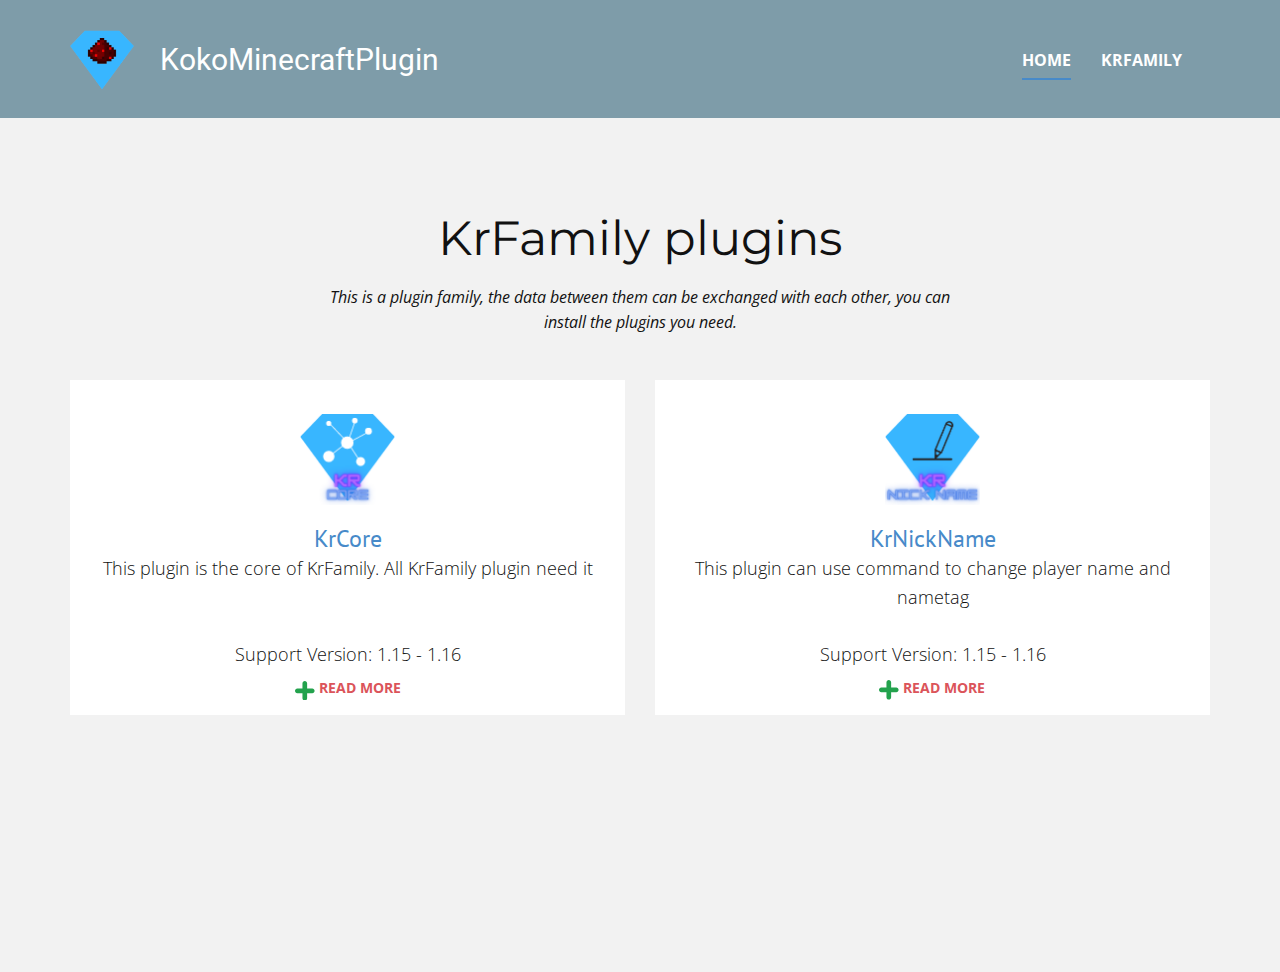
<file: index.html>
<!DOCTYPE html>
<html style="font-size: 16px;" lang="en">
  <head>
    <meta name="viewport" content="width=device-width, initial-scale=1.0">
    <meta charset="utf-8">
    <meta name="keywords" content="KokoMinecraftPlugin,KokoMcPlugin,Koko_red,Kokored,KrFamily">
    <meta name="description" content="KokoMinecraftPlugin webpage, all the Koko_red's plugin can be found here!">
    <meta name="page_type" content="np-template-header-footer-from-plugin">
    <title>KokoMinecraftPlugin</title>
    <link rel="stylesheet" href="css/public.css" media="screen">
	<link rel="stylesheet" href="css/home.css" media="screen">
    <script class="u-script" type="text/javascript" src="css/jquery.js" defer=""></script>
    <script class="u-script" type="text/javascript" src="css/public.js" defer=""></script>
    <link rel="icon" href="uploads/images/favicon.png">
    <link id="u-theme-google-font" rel="stylesheet" href="https://fonts.googleapis.com/css?family=Roboto:100,100i,300,300i,400,400i,500,500i,700,700i,900,900i|Open+Sans:300,300i,400,400i,600,600i,700,700i,800,800i">
    <link id="u-page-google-font" rel="stylesheet" href="https://fonts.googleapis.com/css?family=Montserrat:100,100i,200,200i,300,300i,400,400i,500,500i,600,600i,700,700i,800,800i,900,900i|PT+Sans:400,400i,700,700i">
    
    <meta property="og:title" content="KokoMinecraftPlugin">
    <meta property="og:type" content="website">
	<meta property="og:image" content="https://kokominecraftplugins.github.io/uploads/images/favicon.png">
    <meta property="og:description" content="Welcome to KokoMinecraftPlugin webpage">
    <meta name="theme-color" content="#7e9ca9">
    <link rel="canonical" href="index.html">
    <meta property="og:url" content="index.html">
  </head>
  <body data-home-page="home.html" data-home-page-title="home" class="u-body"><header class="u-clearfix u-custom-color-1 u-header u-header" id="sec-d5e2"><div class="u-clearfix u-sheet u-sheet-1">
        <a href="index.html" class="u-image u-logo u-image-1" data-image-width="500" data-image-height="500">
          <img src="uploads/images/favicon.png" class="u-logo-image u-logo-image-1" data-image-width="64">
        </a>
        <h3 class="u-text u-text-default u-text-1">
          <a class="u-active-none u-border-none u-btn u-button-link u-button-style u-hover-none u-none u-text-body-alt-color u-btn-1" href="index.html" data-page-id="42327215">KokoMinecraftPlugin</a>
        </h3>
        <nav class="u-menu u-menu-dropdown u-offcanvas u-menu-1">
          <div class="menu-collapse" style="font-size: 1rem; letter-spacing: 0px; font-weight: 700; text-transform: uppercase;">
            <a class="u-border-2 u-border-active-palette-1-base u-border-hover-palette-1-base u-border-no-left u-border-no-right u-border-no-top u-button-style u-custom-left-right-menu-spacing u-custom-padding-bottom u-custom-top-bottom-menu-spacing u-nav-link u-text-active-white u-text-hover-grey-30 u-text-white" href="#">
              <svg><use xmlns:xlink="http://www.w3.org/1999/xlink" xlink:href="#menu-hamburger"></use></svg>
              <svg version="1.1" xmlns="http://www.w3.org/2000/svg" xmlns:xlink="http://www.w3.org/1999/xlink"><defs><symbol id="menu-hamburger" viewBox="0 0 16 16" style="width: 16px; height: 16px;"><rect y="1" width="16" height="2"></rect><rect y="7" width="16" height="2"></rect><rect y="13" width="16" height="2"></rect>
</symbol>
</defs></svg>
            </a>
          </div>
          <div class="u-custom-menu u-nav-container">
            <ul class="u-nav u-spacing-30 u-unstyled u-nav-1"><li class="u-nav-item"><a class="u-border-2 u-border-active-palette-1-base u-border-hover-palette-1-base u-border-no-left u-border-no-right u-border-no-top u-button-style u-nav-link u-text-active-white u-text-hover-grey-30 u-text-white" href="index.html" style="padding: 10px 0px;">Home</a>
</li><li class="u-nav-item"><a class="u-border-2 u-border-active-palette-1-base u-border-hover-palette-1-base u-border-no-left u-border-no-right u-border-no-top u-button-style u-nav-link u-text-active-white u-text-hover-grey-30 u-text-white" style="padding: 10px 0px;">KrFamily</a><div class="u-nav-popup"><ul class="u-h-spacing-20 u-nav u-unstyled u-v-spacing-10 u-nav-2"><li class="u-nav-item"><a class="u-button-style u-nav-link u-white" href="threads/plugins/krcore.2103100.html">KrCore</a>
</li><li class="u-nav-item"><a class="u-button-style u-nav-link u-white" href="krnickname.html">KrNickName</a>
</li></ul>
</div>
</li></ul>
          </div>
          <div class="u-custom-menu u-nav-container-collapse">
            <div class="u-black u-container-style u-inner-container-layout u-opacity u-opacity-95 u-sidenav">
              <div class="u-sidenav-overflow">
                <div class="u-menu-close"></div>
                <ul class="u-align-center u-nav u-popupmenu-items u-unstyled u-nav-3"><li class="u-nav-item"><a class="u-button-style u-nav-link" href="index.html" style="padding: 10px 0px;">Home</a>
</li><li class="u-nav-item"><a class="u-button-style u-nav-link" style="padding: 10px 0px;">KrFamily</a><div class="u-nav-popup"><ul class="u-h-spacing-20 u-nav u-unstyled u-v-spacing-10 u-nav-4"><li class="u-nav-item"><a class="u-button-style u-nav-link" href="threads/plugins/krcore.2103100.html">KrCore</a>
</li><li class="u-nav-item"><a class="u-button-style u-nav-link" href="krnickname.html">KrNickName</a>
</li></ul>
</div>
</li></ul>
              </div>
            </div>
            <div class="u-black u-menu-overlay u-opacity u-opacity-70"></div>
          </div>
        </nav>
      </div></header>
    <section class="u-align-center u-clearfix u-grey-5 u-section-1" id="krfamily">
      <div class="u-clearfix u-sheet u-sheet-1">
        <h2 class="u-custom-font u-font-montserrat u-text u-text-1">KrFamily plugins</h2>
        <p class="u-text u-text-2">This is a plugin family, the data between them can be exchanged with each other, you can install the plugins you need.<br>
        </p>
        <div class="u-expanded-width u-list u-repeater u-list-1">
          <div class="u-align-center u-container-style u-list-item u-repeater-item u-video-cover u-white u-list-item-1">
            <div class="u-container-layout u-similar-container u-valign-top u-container-layout-1"><span class="u-file-icon u-icon u-icon-circle u-text-palette-1-base u-icon-1"><img src="uploads/images/KrCore.png" alt=""></span>
              <h3 class="u-custom-font u-font-pt-sans u-text u-text-grey-50 u-text-3">
                <a class="u-active-none u-border-none u-btn u-button-link u-button-style u-hover-none u-none u-text-palette-1-base u-btn-1" href="threads/plugins/krcore.2103100.html" data-page-id="1581422668">KrCore</a>
              </h3>
              <p class="u-text u-text-4">This plugin is the core of KrFamily. All KrFamily plugin need it<br>
                <br>
                <br>Support Version: 1.15 - 1.16
              </p>
            </div>
          </div>
          <div class="u-align-center u-container-style u-list-item u-repeater-item u-white u-list-item-2">
            <div class="u-container-layout u-similar-container u-valign-top u-container-layout-2"><span class="u-file-icon u-icon u-icon-circle u-text-palette-1-base u-icon-2"><img src="uploads/images/KrNickName.png" alt=""></span>
              <h3 class="u-custom-font u-font-pt-sans u-text u-text-grey-50 u-text-5">
                <a class="u-active-none u-border-none u-btn u-button-link u-button-style u-hover-none u-none u-text-palette-1-base u-btn-2" href="krnickname.html" data-page-id="2571710277">KrNickName</a>
              </h3>
              <p class="u-text u-text-6">This plugin can use command to change player name and nametag<br>
                <br>Support Version: 1.15 - 1.16<br>
              </p>
            </div>
          </div>
        </div>
        <a href="krnickname.html" data-page-id="2571710277" class="u-btn u-button-style u-none u-text-hover-palette-1-base u-text-palette-2-base u-btn-3"><span class="u-icon u-text-palette-2-base u-icon-3"><svg xmlns="http://www.w3.org/2000/svg" xmlns:xlink="http://www.w3.org/1999/xlink" version="1.1" xml:space="preserve" class="u-svg-content" viewBox="0 0 42 42" x="0px" y="0px" style="color: rgb(35, 162, 77); width: 1em; height: 1em;"><path style="fill:currentColor;" d="M37.059,16H26V4.941C26,2.224,23.718,0,21,0s-5,2.224-5,4.941V16H4.941C2.224,16,0,18.282,0,21
	s2.224,5,4.941,5H16v11.059C16,39.776,18.282,42,21,42s5-2.224,5-4.941V26h11.059C39.776,26,42,23.718,42,21S39.776,16,37.059,16z"></path></svg><img></span>&nbsp;Read More
        </a>
        <a href="threads/plugins/krcore.2103100.html" data-page-id="1581422668" class="u-btn u-button-style u-none u-text-hover-palette-1-base u-text-palette-2-base u-btn-4"><span class="u-icon u-text-palette-2-base u-icon-4"><svg xmlns="http://www.w3.org/2000/svg" xmlns:xlink="http://www.w3.org/1999/xlink" version="1.1" xml:space="preserve" class="u-svg-content" viewBox="0 0 42 42" x="0px" y="0px" style="color: rgb(35, 162, 77); width: 1em; height: 1em;"><path style="fill:currentColor;" d="M37.059,16H26V4.941C26,2.224,23.718,0,21,0s-5,2.224-5,4.941V16H4.941C2.224,16,0,18.282,0,21
	s2.224,5,4.941,5H16v11.059C16,39.776,18.282,42,21,42s5-2.224,5-4.941V26h11.059C39.776,26,42,23.718,42,21S39.776,16,37.059,16z"></path></svg><img></span>&nbsp;Read More
        </a>
      </div>
    </section>
    
  </body>
</html>
</file>
<file: css/home.css>
.u-section-1 {
  background-image: none;
}

.u-section-1 .u-sheet-1 {
  min-height: 854px;
}

.u-section-1 .u-text-1 {
  width: 734px;
  font-size: 3rem;
  margin: 94px auto 0;
}

.u-section-1 .u-text-2 {
  font-style: italic;
  width: 637px;
  margin: 20px auto 0;
}

.u-section-1 .u-list-1 {
  min-height: 335px;
  grid-template-columns: calc(50% - 15px) calc(50% - 15px);
  grid-gap: 30px 30px;
  margin: 44px 0 0;
}

.u-section-1 .u-list-item-1 {
  margin-top: 0;
  margin-bottom: 0;
}

.u-section-1 .u-container-layout-1 {
  padding: 30px;
}

.u-section-1 .u-icon-1 {
  height: 95px;
  width: 95px;
  animation-duration: 1000ms;
  background-image: none;
  margin: 0 auto;
}

.u-section-1 .u-text-3 {
  font-size: 1.5rem;
  font-weight: 400;
  margin: 20px 0 0;
}

.u-section-1 .u-btn-1 {
  padding: 0;
}

.u-section-1 .u-text-4 {
  font-weight: 300;
  font-size: 1.125rem;
  margin: 0;
}

.u-section-1 .u-list-item-2 {
  background-image: none;
  margin-top: 0;
  margin-bottom: 0;
}

.u-section-1 .u-container-layout-2 {
  padding: 30px;
}

.u-section-1 .u-icon-2 {
  height: 95px;
  width: 95px;
  animation-duration: 1000ms;
  background-image: none;
  margin: 0 auto;
}

.u-section-1 .u-text-5 {
  font-size: 1.5rem;
  font-weight: 400;
  margin: 20px 0 0;
}

.u-section-1 .u-btn-2 {
  padding: 0;
}

.u-section-1 .u-text-6 {
  font-weight: 300;
  font-size: 1.125rem;
  margin: 0;
}

.u-section-1 .u-btn-3 {
  border-style: none;
  font-weight: 700;
  text-transform: uppercase;
  font-size: 0.875rem;
  align-self: center;
  margin: -41px 225px 0 auto;
  padding: 0;
}

.u-section-1 .u-icon-3 {
  font-size: 1.4em;
}

.u-section-1 .u-btn-4 {
  border-style: none;
  font-weight: 700;
  text-transform: uppercase;
  font-size: 0.875rem;
  margin: -31px auto 60px 225px;
  padding: 0;
}

.u-section-1 .u-icon-4 {
  font-size: 1.4em;
}

@media (max-width: 1199px) {
  .u-section-1 .u-sheet-1 {
    min-height: 795px;
  }

  .u-section-1 .u-list-1 {
    min-height: 276px;
    grid-template-columns: repeat(2, calc(50% - 15px));
    height: auto;
    margin-right: initial;
    margin-left: initial;
  }

  .u-section-1 .u-list-item-1 {
    background-size: auto;
  }

  .u-section-1 .u-container-layout-1 {
    padding-left: 20px;
    padding-right: 20px;
  }

  .u-section-1 .u-container-layout-2 {
    padding-left: 20px;
    padding-right: 20px;
  }

  .u-section-1 .u-btn-3 {
    margin-right: 25px;
  }

  .u-section-1 .u-btn-4 {
    margin-left: 25px;
  }
}

@media (max-width: 991px) {
  .u-section-1 .u-text-1 {
    width: 720px;
  }

  .u-section-1 .u-list-1 {
    grid-template-columns: repeat(2, calc(((100% - 720px) / 2)  + 345px));
    margin-right: initial;
    margin-left: initial;
  }

  .u-section-1 .u-btn-3 {
    margin-right: 0;
  }

  .u-section-1 .u-btn-4 {
    margin-left: 0;
  }
}

@media (max-width: 767px) {
  .u-section-1 .u-text-1 {
    width: 540px;
  }

  .u-section-1 .u-text-2 {
    width: 540px;
  }

  .u-section-1 .u-list-1 {
    grid-template-columns: 100%;
    margin-right: initial;
    margin-left: initial;
  }

  .u-section-1 .u-container-layout-1 {
    padding-left: 30px;
    padding-right: 30px;
  }

  .u-section-1 .u-container-layout-2 {
    padding-left: 30px;
    padding-right: 30px;
  }
}

@media (max-width: 575px) {
  .u-section-1 .u-text-1 {
    width: 340px;
  }

  .u-section-1 .u-text-2 {
    width: 340px;
  }
}
</file>
